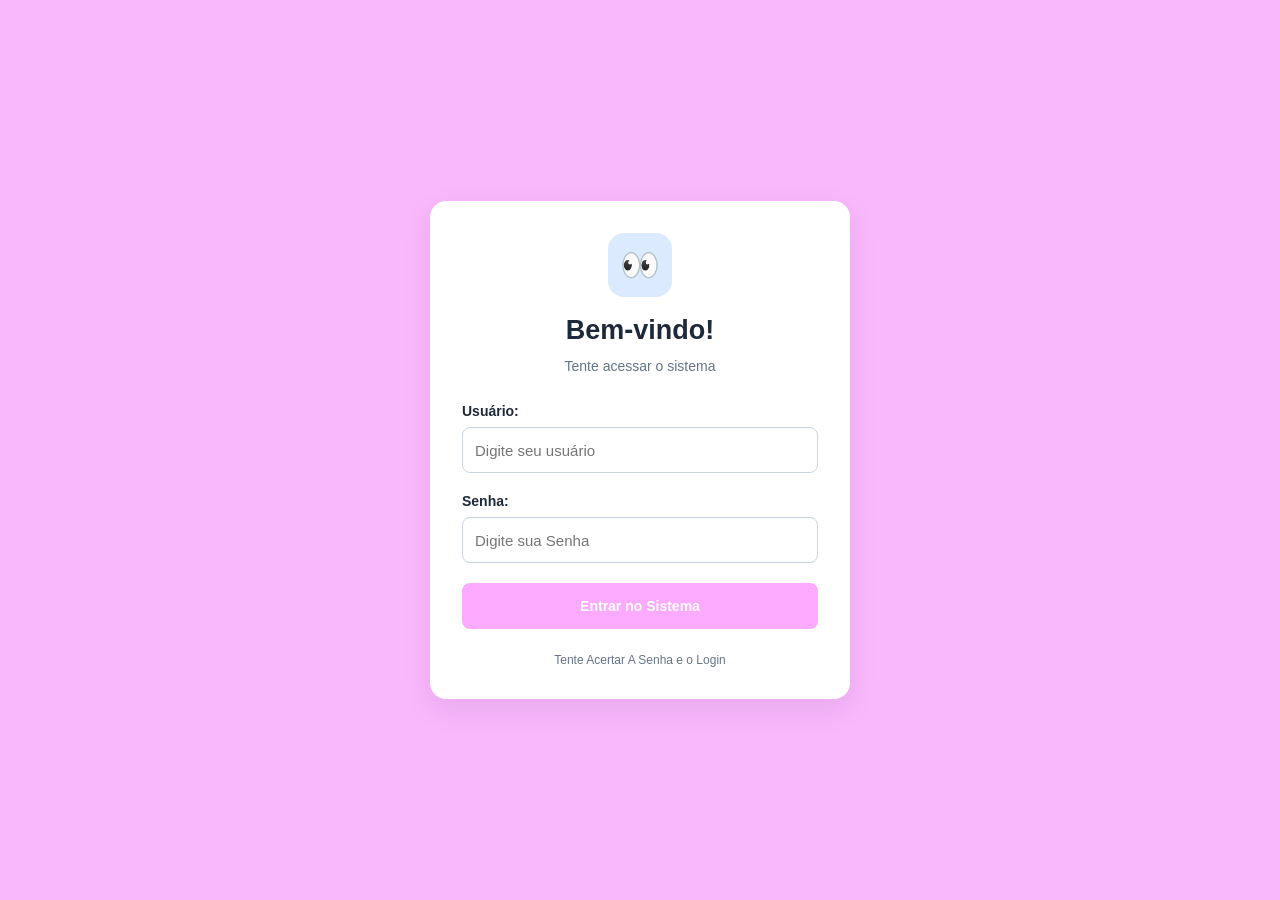
<file: index.html>
<!DOCTYPE html>
<html lang="pt-BR">
<head>
    <meta charset="UTF-8">
    <meta name="viewport" content="width=device-width, initial-scale=1.0">
    <title>Login | Sistema de Produto</title>
    <link rel="stylesheet" href="Aula16_atividade/login.css">
</head>
<body class="login-page">
    <main class="login-container">
        <div class="logo">👀</div>

        <h1>Bem-vindo!</h1>
        <p class="subtitulo">Tente acessar o sistema</p>

        <form id="formLogin">
            <div class="campo">
                <label for="usuario">Usuário:</label>
                <input type="text" id="usuario" placeholder="Digite seu usuário" required>
            </div>

            <div class="campo">
                <label for="senha">Senha:</label>
                <input type="password" id="senha" placeholder="Digite sua Senha" required>
            </div>

            <p id="mensagemErro" class="mensagem-erro"></p>

            <button type="submit" class="botao-principal">Entrar no Sistema</button>
        </form>

        <p class="rodape">Tente Acertar A Senha e o Login</p>
    </main>

    <script src="Aula16_atividade/login.js"></script>
</body>
</html>
</file>
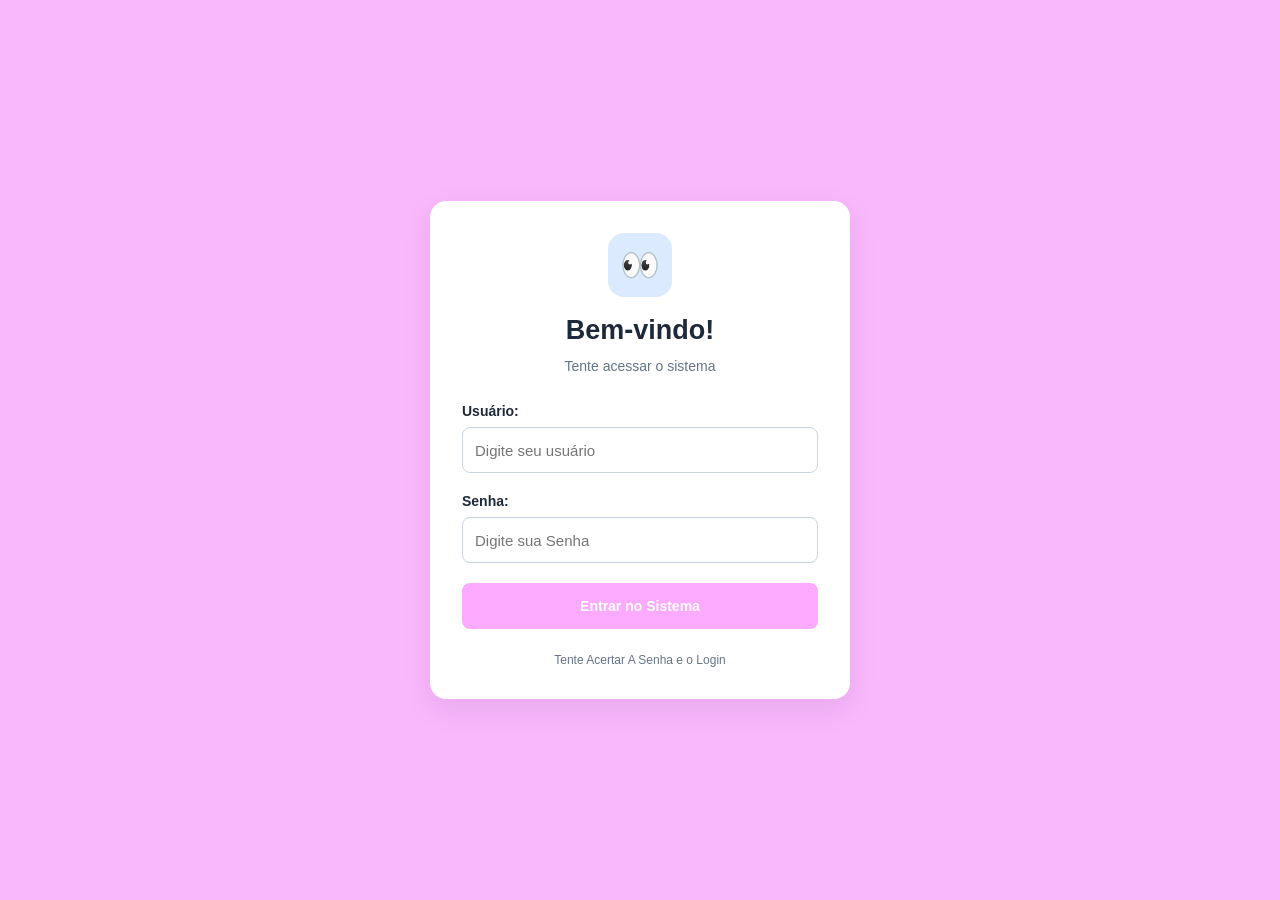
<file: Aula16_atividade/login.html>
<!DOCTYPE html>
<html lang="pt-BR">
<head>
    <meta charset="UTF-8">
    <meta name="viewport" content="width=device-width, initial-scale=1.0">
    <title>Login | Sistema de Produto</title>
    <link rel="stylesheet" href="login.css">
</head>
<body class="login-page">
    <main class="login-container">
        <div class="logo">👀​</div>

        <h1>Bem-vindo!</h1>
        <p class="subtitulo">Tente acessar o sistema</p>

        <form id="formLogin">
            <div class="campo">
                <label for="usuario">Usuário: </label>
                <input type="text" id="usuario" placeholder="Digite seu usuário" required>
            </div>

            <div class="campo">
                <label for="senha">Senha: </label>
                <input type="password" id="senha" placeholder="Digite sua Senha" required>
            </div>

            <p id="mensagemErro" class="mensagem-erro"></p>

            <button type="submit" class="botao-principal">Entrar no Sistema</button>
        </form>

        <p class="rodape">Tente Acertar A Senha e o Login</p>
    </main>

    <script src="login.js"></script>
</body>
</html>
</file>
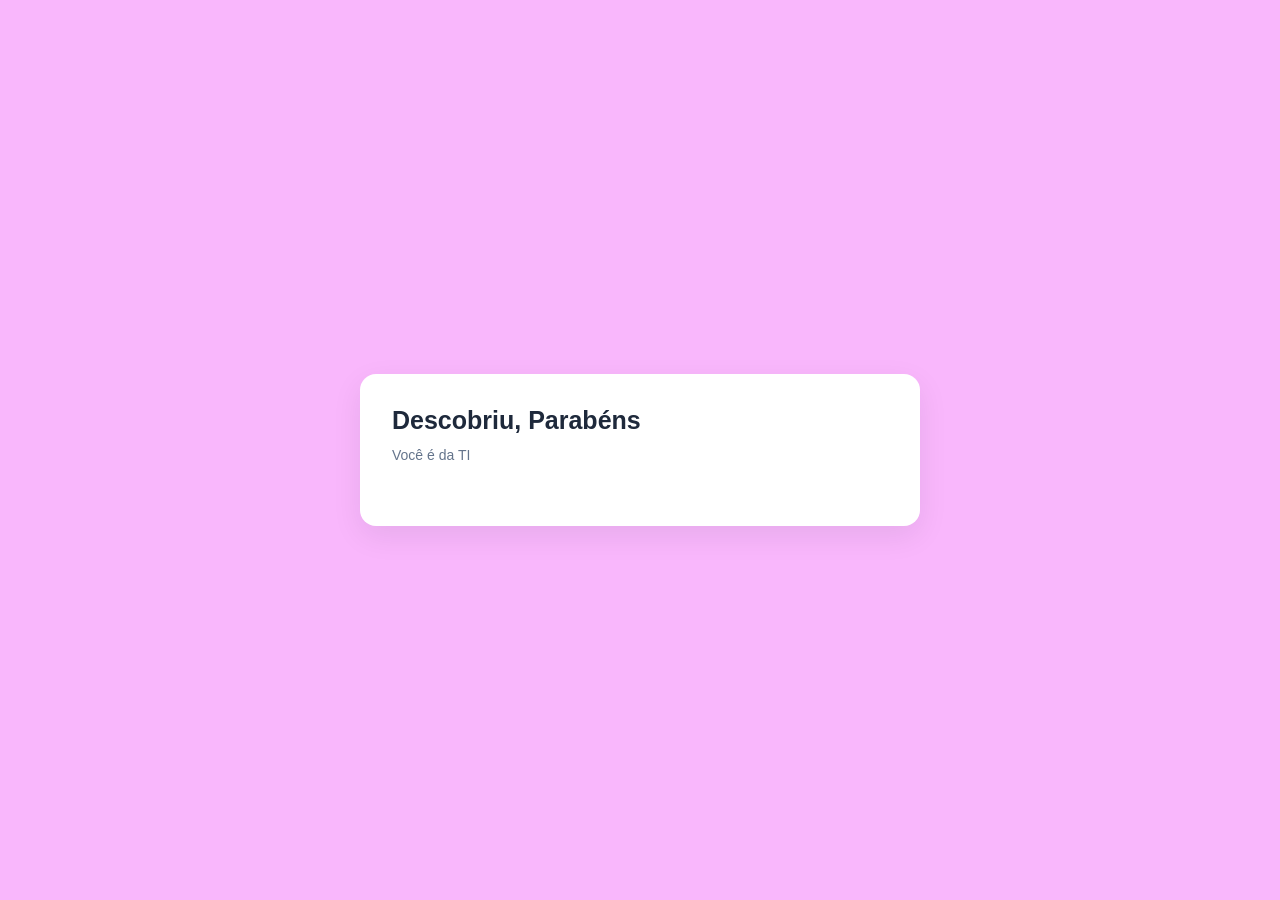
<file: Aula16_atividade/passou.html>
<!DOCTYPE html>
<html lang="en">
<head>
    <meta charset="UTF-8">
    <meta name="viewport" content="width=device-width, initial-scale=1.0">
    <title>Cadastro de produto </title>
    <link rel="stylesheet" href="login.css">
</head>
<body>
    <main class="container">
        <header class="cabecalho">
            <div>
                <h1>Descobriu, Parabéns</h1>
                <p class="subtitulo">Você é da TI</p>
            </div>
        </header>
    </main>

</body>
</html>
</file>
<file: Aula16_atividade/login.css>
* {
    box-sizing: border-box;
}

:root {
    --primaria: #fcaaff;
    --primaria-hover: #ef7df3;
    --fundo: #f9b7fc;
    --texto: #1e293b;
    --cinza: #64748b;
    --borda: #cbd5e1;
    --branco: #ffffff;
}

body {
    margin: 0;
    min-height: 100vh;
    padding: 24px;
    font-family: Arial, Helvetica, sans-serif;
    background: var(--fundo);
    color: var(--texto);
    display: flex;
    justify-content: center;
    align-items: center;
}

.login-container,
.container {
    width: 100%;
    max-width: 560px;
    background: var(--branco);
    padding: 32px;
    border-radius: 16px;
    box-shadow: 0 10px 30px rgba(15, 23, 42, 0.08);
}

.login-container {
    max-width: 420px;
}

.logo {
    width: 64px;
    height: 64px;
    margin: 0 auto 18px;
    border-radius: 16px;
    background: #dbeafe;
    display: flex;
    align-items: center;
    justify-content: center;
    font-size: 32px;
}

h1 {
    margin: 0 0 10px;
    font-size: 27px;
    text-align: center;
}

.subtitulo {
    color: var(--cinza);
    font-size: 14px;
    line-height: 1.5;
    margin: 0 0 26px;
}

.login-container .subtitulo {
    text-align: center;
}

.campo {
    display: flex;
    flex-direction: column;
    gap: 8px;
    margin-bottom: 20px;
}

.campo label,
fieldset legend {
    font-size: 14px;
    font-weight: 600;
}

input:not([type="radio"]) {
    width: 100%;
    min-height: 46px;
    padding: 12px;
    font-family: inherit;
    font-size: 15px;
    color: var(--texto);
    background: var(--branco);
    border: 1px solid var(--borda);
    border-radius: 8px;
    outline: none;
    transition: border-color 0.2s, box-shadow 0.2s;
}

input:focus {
    border-color: var(--primaria);
    box-shadow: 0 0 0 3px rgba(37, 99, 235, 0.12);
}

input[readonly] {
    background: #f8fafc;
    font-weight: 600;
}

.botao-principal,
.botao-secundario,
.botao-sair {
    min-height: 46px;
    padding: 12px 18px;
    border: none;
    border-radius: 8px;
    font-size: 14px;
    font-weight: 600;
    cursor: pointer;
    transition: background 0.2s;
}

.botao-principal {
    width: 100%;
    background: var(--primaria);
    color: white;
}

.botao-principal:hover {
    background: var(--primaria-hover);
}

.botao-secundario {
    background: #e2e8f0;
    color: var(--texto);
}

.botao-secundario:hover {
    background: #cbd5e1;
}

.botao-sair {
    min-height: 38px;
    background: #fee2e2;
    color: #b91c1c;
}

.botao-sair:hover {
    background: #fecaca;
}

.rodape {
    margin: 24px 0 0;
    color: var(--cinza);
    text-align: center;
    font-size: 12px;
}

.mensagem-erro {
    color: #dc2626;
    font-size: 14px;
    margin: 0 0 16px;
}

.cabecalho {
    display: flex;
    align-items: flex-start;
    justify-content: space-between;
    gap: 16px;
    margin-bottom: 28px;
}

.cabecalho h1 {
    text-align: left;
    font-size: 25px;
}

.cabecalho .subtitulo {
    margin: 0;
}

.grade-precos {
    display: grid;
    grid-template-columns: 1fr 1fr;
    gap: 16px;
}

.campo-margem small {
    color: var(--cinza);
    font-size: 12px;
    line-height: 1.5;
}

fieldset {
    margin: 4px 0 24px;
    padding: 18px;
    border: 1px solid var(--borda);
    border-radius: 10px;
}

fieldset legend {
    padding: 0 6px;
}

.opcoes-unidade {
    display: flex;
    flex-wrap: wrap;
    gap: 12px;
    margin-top: 8px;
}

.opcao {
    display: flex;
    align-items: center;
    gap: 7px;
    padding: 10px;
    border: 1px solid var(--borda);
    border-radius: 8px;
    font-size: 13px;
    cursor: pointer;
}

.opcao:has(input:checked) {
    border-color: var(--primaria);
    background: #eff6ff;
}

.opcao input {
    accent-color: var(--primaria);
}

.botoes {
    display: flex;
    gap: 12px;
}

.botoes .botao-principal {
    flex: 1;
}

#mensagemProduto {
    margin: 16px 0 0;
    font-size: 14px;
    line-height: 1.5;
}

@media (max-width: 480px) {
    body {
        padding: 14px;
    }

    .login-container,
    .container {
        padding: 22px 18px;
    }

    .grade-precos {
        grid-template-columns: 1fr;
        gap: 0;
    }

    .cabecalho h1 {
        font-size: 21px;
    }

    .opcoes-unidade {
        flex-direction: column;
    }

    .opcao {
        width: 100%;
    }

    .botoes {
        flex-direction: column;
    }
}


.lista-container {
    max-width: 1100px;
}

.acoes-lista {
    margin-bottom: 24px;
}

.acoes-lista .botao-principal {
    width: auto;
}

.resumo-produtos {
    display: flex;
    align-items: center;
    justify-content: space-between;
    padding: 16px;
    margin: 8px 0 20px;
    border-radius: 10px;
    background: #eff6ff;
    color: #1e40af;
}

.resumo-produtos strong {
    font-size: 24px;
}

.tabela-wrapper {
    width: 100%;
    overflow-x: auto;
}

.tabela-produtos {
    width: 100%;
    border-collapse: collapse;
    font-size: 13px;
}

.tabela-produtos th,
.tabela-produtos td {
    padding: 14px 12px;
    text-align: left;
    border-bottom: 1px solid #e2e8f0;
    white-space: nowrap;
}

.tabela-produtos th {
    background: #f8fafc;
    color: #475569;
    font-weight: 600;
}

.tabela-produtos tbody tr:hover {
    background: #f8fafc;
}

.tabela-vazia {
    padding: 28px !important;
    color: #64748b;
    text-align: center !important;
}

.botao-excluir {
    padding: 8px 12px;
    border: none;
    border-radius: 6px;
    background: #fee2e2;
    color: #b91c1c;
    cursor: pointer;
    font-weight: 600;
}

.botao-excluir:hover {
    background: #fecaca;
}

@media (max-width: 600px) {
    .lista-container {
        padding: 18px 12px;
    }

    .tabela-produtos th,
    .tabela-produtos td {
        padding: 11px 9px;
    }
}
</file>
